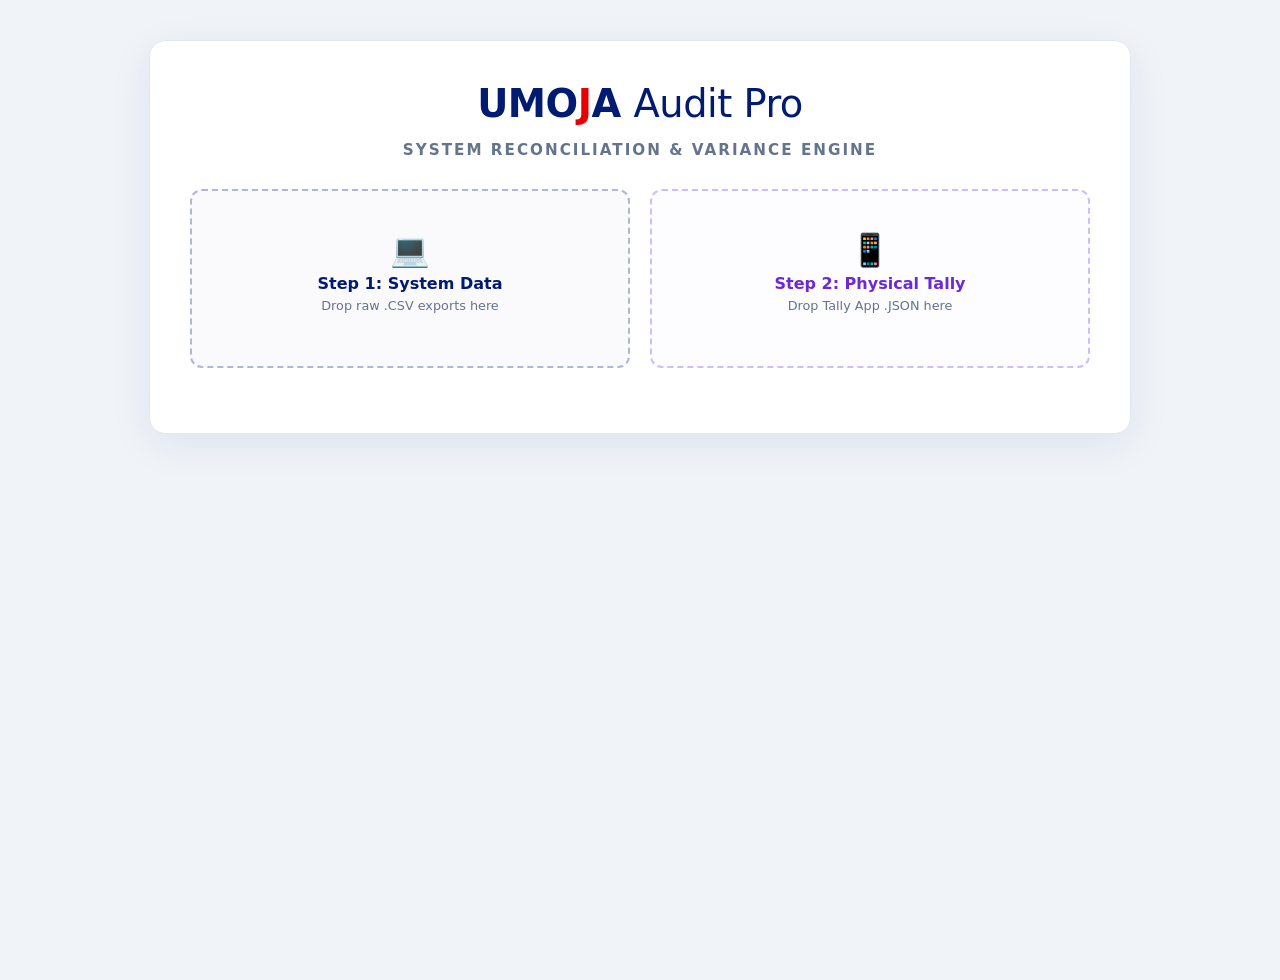
<file: Umoja_Audit_Pro.html>
<!DOCTYPE html>
<html lang="en">
<head>
    <meta charset="UTF-8">
    <title>UMOJA Stock Pro: Audit Edition</title>
    <style>
        /* Umoja Official Brand Theme (Light) */
        body { font-family: system-ui, -apple-system, sans-serif; margin: 0; padding: 40px 20px; min-height: 100vh; display: flex; align-items: flex-start; justify-content: center; background: #f0f4f8; color: #1f2937; }
        .container { background: #ffffff; padding: 40px; border-radius: 16px; border: 1px solid #e2e8f0; box-shadow: 0 10px 40px rgba(0, 27, 113, 0.08); width: 100%; max-width: 900px; }
        
        h2 { margin-top: 0; font-size: 2.4rem; font-weight: 900; color: #001b71; text-align: center; margin-bottom: 5px; letter-spacing: -0.5px; }
        .brand-dot { color: #e60000; }
        p.subtitle { color: #64748b; text-align: center; margin-bottom: 30px; font-size: 0.95rem; font-weight: 600; letter-spacing: 2px; text-transform: uppercase; }

        /* Dual Drop Zones */
        .drop-grid { display: grid; grid-template-columns: 1fr 1fr; gap: 20px; margin-bottom: 25px; }
        
        .drop-zone { border: 2px dashed rgba(0, 27, 113, 0.3); border-radius: 12px; padding: 40px 20px; text-align: center; background: rgba(0, 27, 113, 0.02); cursor: pointer; transition: all 0.3s ease; position: relative; }
        .drop-zone.dragover { border-color: #001b71; background: rgba(0, 27, 113, 0.06); transform: scale(1.02); }
        .drop-zone:hover { border-color: #001b71; background: rgba(0, 27, 113, 0.04); }
        .drop-zone input[type="file"] { display: none; }
        
        .drop-zone-audit { border-color: rgba(139, 92, 246, 0.4); background: rgba(139, 92, 246, 0.02); }
        .drop-zone-audit.dragover { border-color: #8b5cf6; background: rgba(139, 92, 246, 0.06); }
        .drop-zone-audit:hover { border-color: #8b5cf6; background: rgba(139, 92, 246, 0.04); }

        .file-status { display: none; margin-top: 10px; font-size: 0.85rem; font-weight: 700; color: #059669; background: #d1fae5; padding: 4px 8px; border-radius: 6px; }

        .progress-bar-container { width: 100%; background: #e2e8f0; border-radius: 10px; height: 8px; margin-bottom: 20px; overflow: hidden; display: none; }
        .progress-bar { height: 100%; background: #001b71; width: 0%; transition: width 0.2s; }
        
        /* Stats */
        .dashboard { display: none; grid-template-columns: repeat(4, 1fr); gap: 15px; margin-bottom: 20px; }
        .stat-card { background: #f8fafc; padding: 15px; border-radius: 12px; text-align: center; border: 1px solid #e2e8f0; }
        .stat-value { font-size: 1.4rem; font-weight: 800; color: #001b71; margin-bottom: 5px; }
        .stat-label { font-size: 0.7rem; color: #64748b; text-transform: uppercase; letter-spacing: 0.5px; font-weight: 700; }
        .stat-audit { border-color: #c4b5fd; background: #f5f3ff; }
        .stat-audit .stat-value { color: #6d28d9; }

        /* Variance Alerts */
        .alerts-container { display: none; background: #fff1f2; border: 1px solid #fecaca; border-radius: 12px; padding: 20px; margin-bottom: 25px; }
        .alerts-header { display: flex; justify-content: space-between; align-items: flex-start; margin-bottom: 15px; border-bottom: 1px solid #fecaca; padding-bottom: 15px; }
        .alerts-header h3 { margin: 0 0 5px 0; color: #dc2626; font-size: 1.1rem; font-weight: 800; }
        .alerts-scroll { max-height: 200px; overflow-y: auto; padding-right: 10px; }
        .alerts-list { margin: 0; padding: 0; list-style: none; font-size: 0.85rem; color: #991b1b; }
        .alerts-list li { margin-bottom: 6px; padding-bottom: 6px; border-bottom: 1px dashed #fecaca; display: flex; justify-content: space-between; align-items: center; }
        
        .tag-missing { background: #dc2626; color: white; padding: 3px 8px; border-radius: 4px; font-size: 0.7rem; font-weight: bold; }
        .tag-extra { background: #3b82f6; color: white; padding: 3px 8px; border-radius: 4px; font-size: 0.7rem; font-weight: bold; }
        .tag-perfect { background: #10b981; color: white; padding: 3px 8px; border-radius: 4px; font-size: 0.7rem; font-weight: bold; }

        .btn-audit-export { background: #6d28d9; color: white; border: none; padding: 8px 16px; border-radius: 8px; cursor: pointer; font-weight: bold; font-size: 0.85rem; transition: background 0.2s; }
        .btn-audit-export:hover { background: #5b21b6; }

        /* Preview Table */
        .preview-container { display: none; margin-bottom: 25px; background: #f8fafc; border-radius: 12px; padding: 15px; border: 1px solid #e2e8f0; }
        .preview-header { display: flex; justify-content: space-between; align-items: center; margin-bottom: 15px; }
        .preview-title { font-size: 0.9rem; color: #334155; font-weight: 700; text-transform: uppercase; letter-spacing: 0.5px; }
        .search-box { background: #ffffff; border: 1px solid #cbd5e1; color: #0f172a; padding: 8px 12px; border-radius: 8px; width: 250px; font-size: 0.85rem; }
        
        .table-scroll { overflow-x: auto; max-height: 400px; overflow-y: auto; border-radius: 8px; border: 1px solid #e2e8f0; }
        table { width: 100%; border-collapse: collapse; font-size: 0.8rem; text-align: left; background: white; }
        th { background: #001b71; padding: 12px 10px; color: #ffffff; font-weight: 600; position: sticky; top: 0; z-index: 10; }
        th.th-audit { background: #6d28d9; border-left: 2px solid rgba(255,255,255,0.2); }
        td { padding: 10px; border-top: 1px solid #e2e8f0; color: #334155; }
        tr:hover td { background: #f1f5f9; }
        
        td.td-variance-bad { color: #dc2626; font-weight: bold; background: #fef2f2; }
        td.td-variance-good { color: #10b981; font-weight: bold; background: #f0fdf4; }
        td.td-variance-extra { color: #3b82f6; font-weight: bold; background: #eff6ff; }

        /* Buttons */
        .btn-group { display: flex; flex-direction: column; gap: 10px; display: none; }
        .btn-row { display: flex; gap: 15px; }
        button.action-btn { flex: 1; border: none; padding: 16px 20px; border-radius: 8px; cursor: pointer; font-weight: 700; font-size: 0.95rem; transition: all 0.2s ease; text-transform: uppercase; }
        .btn-primary { background: #001b71; color: #fff; }
        .btn-primary:hover { background: #00124d; transform: translateY(-1px); }
        .btn-secondary { background: transparent; color: #64748b; width: 100%; margin-top: 5px; padding: 12px; border-radius: 8px; border: 1px dashed #cbd5e1; cursor: pointer; font-weight: 600; }
        .btn-secondary:hover { background: #f1f5f9; color: #0f172a; border-color: #94a3b8; }
        
        ::-webkit-scrollbar { width: 8px; height: 8px; }
        ::-webkit-scrollbar-track { background: #f1f5f9; border-radius: 4px; }
        ::-webkit-scrollbar-thumb { background: #cbd5e1; border-radius: 4px; }
    </style>
</head>
<body>

    <div class="container">
        <h2>UMO<span class="brand-dot">J</span>A <span style="font-weight: 300;">Audit Pro</span></h2>
        <p class="subtitle">System Reconciliation & Variance Engine</p>
        
        <div class="drop-grid" id="dropGrid">
            <div class="drop-zone" id="dropZoneSystem" onclick="document.getElementById('csvFiles').click()">
                <span style="font-size: 2rem; display:block; margin-bottom:5px;">💻</span>
                <strong style="font-size: 1rem; color: #001b71;">Step 1: System Data</strong>
                <p style="color: #64748b; margin-top: 5px; font-size: 0.8rem;">Drop raw .CSV exports here</p>
                <div id="statusSystem" class="file-status">✅ Loaded</div>
                <input type="file" id="csvFiles" accept=".csv" multiple>
            </div>

            <div class="drop-zone drop-zone-audit" id="dropZoneTally" onclick="document.getElementById('jsonFile').click()">
                <span style="font-size: 2rem; display:block; margin-bottom:5px;">📱</span>
                <strong style="font-size: 1rem; color: #6d28d9;">Step 2: Physical Tally</strong>
                <p style="color: #64748b; margin-top: 5px; font-size: 0.8rem;">Drop Tally App .JSON here</p>
                <div id="statusTally" class="file-status">✅ Loaded</div>
                <input type="file" id="jsonFile" accept=".json" multiple>
            </div>
        </div>

        <button id="btnRunAudit" class="action-btn" style="width:100%; background: #6d28d9; color: white; display: none; margin-bottom: 25px;" onclick="runAuditReconciliation()">
            🔍 Run Stock Reconciliation Audit
        </button>

        <div class="progress-bar-container" id="progressContainer"><div class="progress-bar" id="progressBar"></div></div>

        <div class="dashboard" id="dashboard">
            <div class="stat-card"><div class="stat-value" id="statSysRows">0</div><div class="stat-label">System Styles</div></div>
            <div class="stat-card"><div class="stat-value" id="statSysSOH">0</div><div class="stat-label">System Count</div></div>
            <div class="stat-card stat-audit"><div class="stat-value" id="statPhySOH">0</div><div class="stat-label">Physical Count</div></div>
            <div class="stat-card stat-audit"><div class="stat-value" id="statVariance">0</div><div class="stat-label">Net Variance</div></div>
        </div>

        <div class="alerts-container" id="alertsContainer">
            <div class="alerts-header">
                <div>
                    <h3 id="alertsTitle">🚨 Audit Discrepancies</h3>
                    <div style="font-size: 0.8rem; color: #7f1d1d;">Items missing from physical count or unlogged extras.</div>
                </div>
                <button class="btn-audit-export" onclick="downloadAuditReport()">📥 Export Variance Report</button>
            </div>
            <div class="alerts-scroll">
                <ul class="alerts-list" id="alertsList"></ul>
            </div>
        </div>

        <div class="preview-container" id="previewContainer">
            <div class="preview-header">
                <div class="preview-title">👀 Reconciliation Ledger</div>
                <input type="text" id="searchInput" class="search-box" placeholder="🔍 Search description or size..." onkeyup="filterTable()">
            </div>
            <div class="table-scroll">
                <table id="previewTable">
                    <thead>
                        <tr>
                            <th>Style / Desc</th><th>Size</th><th>Col</th>
                            <th class="th-audit">Sys. SOH</th><th class="th-audit">Phy. Count</th><th class="th-audit">Variance</th>
                        </tr>
                    </thead>
                    <tbody id="previewBody"></tbody>
                </table>
            </div>
        </div>
        
        <div class="btn-group" id="actionButtons">
            <button class="btn-secondary" onclick="location.reload()">↺ Start New Audit</button>
        </div>
    </div>

   <script>
        // Data Stores
        let systemDataMap = new Map(); 
        let physicalDataMap = new Map(); 
        let auditReportArray = []; 
        let csvFileLoaded = false;
        let jsonFileLoaded = false;
        
        // --- NEW: FILE MEMORY TO PREVENT DOUBLE-COUNTING ---
        let processedSystemFiles = new Set();
        let processedTallyFiles = new Set();

        function escapeHTML(str) {
            return String(str).replace(/[&<>"']/g, function(m) { return {'&': '&amp;', '<': '&lt;', '>': '&gt;', '"': '&quot;', "'": '&#039;'}[m]; });
        }
        
        function makeKey(desc, color, size) {
            return `${String(desc).trim().toLowerCase()}|${String(color).trim().toLowerCase()}|${String(size).trim().toLowerCase()}`;
        }

        function setupDropZone(zoneId, inputId) {
            const zone = document.getElementById(zoneId);
            const input = document.getElementById(inputId);
            ['dragenter', 'dragover', 'dragleave', 'drop'].forEach(e => { zone.addEventListener(e, preventDefaults); });
            function preventDefaults(e) { e.preventDefault(); e.stopPropagation(); }
            ['dragenter', 'dragover'].forEach(e => zone.addEventListener(e, () => zone.classList.add('dragover')));
            ['dragleave', 'drop'].forEach(e => zone.addEventListener(e, () => zone.classList.remove('dragover')));
            zone.addEventListener('drop', (e) => { if(e.dataTransfer.files.length) handleFiles(e.dataTransfer.files, zoneId); });
            input.addEventListener('change', function() { if(this.files.length) handleFiles(this.files, zoneId); });
        }

        setupDropZone('dropZoneSystem', 'csvFiles');
        setupDropZone('dropZoneTally', 'jsonFile');

        async function handleFiles(files, zoneId) {
            // FIX: Removed the .clear() functions here so sequential dropping doesn't erase old data!
            if (zoneId === 'dropZoneSystem') {
                await processSystemCSV(files);
                document.getElementById('statusSystem').style.display = 'inline-block';
                document.getElementById('statusSystem').innerText = `✅ ${processedSystemFiles.size} System Files`;
                csvFileLoaded = true;
            } else if (zoneId === 'dropZoneTally') {
                await processTallyJSON(files);
                document.getElementById('statusTally').style.display = 'inline-block';
                document.getElementById('statusTally').innerText = `✅ ${processedTallyFiles.size} Tally Files`;
                jsonFileLoaded = true;
            }
            
            if (csvFileLoaded && jsonFileLoaded) {
                document.getElementById('btnRunAudit').style.display = 'block';
            }
        }

        async function processSystemCSV(files) {
            for (let i = 0; i < files.length; i++) {
                const file = files[i];
                
                // FIX: Duplicate Protection! Ignore if already processed.
                if (processedSystemFiles.has(file.name)) continue;
                processedSystemFiles.add(file.name);

                try {
                    // FIX: Added onerror to prevent silent app freezes on corrupted files
                    const text = await new Promise((res, rej) => { 
                        const r = new FileReader(); 
                        r.onload = e => res(e.target.result); 
                        r.onerror = e => rej(new Error("File read failed"));
                        r.readAsText(file); 
                    });
                    
                    const rows = parseCSV(text);
                    rows.forEach(r => {
                        if (r.length >= 21 && r[13] && r[13].includes("Style Code")) {
                            let desc = r[16].trim(); 
                            let size = r[17].trim(); 
                            let color = r[18].trim();
                            let soh = parseInt(r[20]) || 0;
                            
                            if (soh >= 0) {
                                let key = makeKey(desc, color, size);
                                if (!systemDataMap.has(key)) {
                                    systemDataMap.set(key, { desc, color, size, sysSOH: 0 });
                                }
                                systemDataMap.get(key).sysSOH += soh;
                            }
                        }
                    });
                } catch (e) {
                    alert(`Error processing ${file.name}. Skipped.`);
                }
            }
        }

        async function processTallyJSON(files) {
            for (let i = 0; i < files.length; i++) {
                const file = files[i];

                // FIX: Duplicate Protection! Ignore if already processed.
                if (processedTallyFiles.has(file.name)) continue;
                processedTallyFiles.add(file.name);

                try {
                    // FIX: Added onerror to prevent silent app freezes
                    const text = await new Promise((res, rej) => { 
                        const r = new FileReader(); 
                        r.onload = e => res(e.target.result); 
                        r.onerror = e => rej(new Error("File read failed"));
                        r.readAsText(file); 
                    });
                    
                    let data = JSON.parse(text);
                    if (data.data && Array.isArray(data.data)) data = data.data; 
                    
                    data.forEach(item => {
                        let desc = item.brand.trim();
                        let color = item.color.trim();
                        let size = String(item.size).trim();
                        let count = parseInt(item.count) || 0;
                        
                        let key = makeKey(desc, color, size);
                        if (!physicalDataMap.has(key)) {
                            physicalDataMap.set(key, 0);
                        }
                        physicalDataMap.set(key, physicalDataMap.get(key) + count);
                    });
                } catch(e) {
                    alert(`Invalid Tally JSON file skipped: ${file.name}`);
                    processedTallyFiles.delete(file.name); // Remove from memory if it failed
                }
            }
        }

        function runAuditReconciliation() {
            document.getElementById('dropGrid').style.display = 'none';
            document.getElementById('btnRunAudit').style.display = 'none';
            
            let totalSysSOH = 0;
            let totalPhySOH = 0;
            let totalVariance = 0;
            let activeStylesCount = 0;
            
            auditReportArray = [["Description", "Color", "Size", "System SOH", "Physical Count", "Variance", "Status"]];
            let discrepancyHTML = "";
            let discrepancyCount = 0;

            const tbody = document.getElementById('previewBody');
            tbody.innerHTML = "";
            const fragment = document.createDocumentFragment();

            const allKeys = new Set([...systemDataMap.keys(), ...physicalDataMap.keys()]);

            allKeys.forEach(key => {
                let sysObj = systemDataMap.get(key) || { desc: "Unknown", color: "Unknown", size: "Unknown", sysSOH: 0 };
                let phyCount = physicalDataMap.get(key) || 0;
                
                if (sysObj.desc === "Unknown") {
                    let parts = key.split('|');
                    sysObj.desc = parts[0].toUpperCase();
                    sysObj.color = parts[1].toUpperCase();
                    sysObj.size = parts[2].toUpperCase();
                }

                if (sysObj.sysSOH === 0 && phyCount === 0) return;

                activeStylesCount++;
                totalSysSOH += sysObj.sysSOH;
                totalPhySOH += phyCount;
                
                let variance = phyCount - sysObj.sysSOH;
                totalVariance += variance;

                let status = "Matched";
                let varClass = "td-variance-good";
                let varText = variance;

                if (variance < 0) {
                    status = "Missing";
                    varClass = "td-variance-bad";
                    discrepancyCount++;
                    discrepancyHTML += `<li><span><strong>${escapeHTML(sysObj.desc)}</strong> (Col: ${escapeHTML(sysObj.color)}, Sz: ${escapeHTML(sysObj.size)})</span> <span class="tag-missing">MISSING ${Math.abs(variance)}</span></li>`;
                } else if (variance > 0) {
                    status = "Overage";
                    varClass = "td-variance-extra";
                    varText = "+" + variance;
                    discrepancyCount++;
                    discrepancyHTML += `<li><span><strong>${escapeHTML(sysObj.desc)}</strong> (Col: ${escapeHTML(sysObj.color)}, Sz: ${escapeHTML(sysObj.size)})</span> <span class="tag-extra">EXTRA ${variance}</span></li>`;
                }

                auditReportArray.push([sysObj.desc, sysObj.color, sysObj.size, sysObj.sysSOH, phyCount, variance, status]);

                let tr = document.createElement('tr');
                tr.innerHTML = `
                    <td><strong>${escapeHTML(sysObj.desc)}</strong></td>
                    <td>${escapeHTML(sysObj.size)}</td>
                    <td>${escapeHTML(sysObj.color)}</td>
                    <td style="border-left: 2px solid #e2e8f0; font-weight:bold;">${sysObj.sysSOH}</td>
                    <td style="font-weight:bold; color:#6d28d9;">${phyCount}</td>
                    <td class="${varClass}">${varText}</td>
                `;
                fragment.appendChild(tr);
            });

            tbody.appendChild(fragment);

            document.getElementById('statSysRows').innerText = activeStylesCount.toLocaleString();
            document.getElementById('statSysSOH').innerText = totalSysSOH.toLocaleString();
            document.getElementById('statPhySOH').innerText = totalPhySOH.toLocaleString();
            
            const varEl = document.getElementById('statVariance');
            varEl.innerText = (totalVariance > 0 ? "+" : "") + totalVariance.toLocaleString();
            if (totalVariance < 0) varEl.style.color = "#dc2626";
            
            document.getElementById('dashboard').style.display = 'grid';

            const alertsContainer = document.getElementById('alertsContainer');
            if (discrepancyCount > 0) {
                document.getElementById('alertsTitle').innerText = `🚨 ${discrepancyCount} Discrepancies Found`;
                document.getElementById('alertsList').innerHTML = discrepancyHTML;
                alertsContainer.style.background = "#fff1f2";
                alertsContainer.style.borderColor = "#fecaca";
            } else {
                document.getElementById('alertsTitle').innerText = `✅ Perfect Match!`;
                document.getElementById('alertsTitle').style.color = "#059669";
                document.getElementById('alertsList').innerHTML = "<li><span>Your physical count exactly matches the system data. Incredible!</span></li>";
                alertsContainer.style.background = "#f0fdf4";
                alertsContainer.style.borderColor = "#bbf7d0";
            }
            alertsContainer.style.display = 'block';
            document.getElementById('previewContainer').style.display = 'block';
            document.getElementById('actionButtons').style.display = 'flex';
        }

        function filterTable() {
            let filter = document.getElementById("searchInput").value.toUpperCase();
            let trs = document.getElementById("previewBody").getElementsByTagName("tr");
            for (let i = 0; i < trs.length; i++) {
                trs[i].style.display = (trs[i].textContent || trs[i].innerText).toUpperCase().indexOf(filter) > -1 ? "" : "none";
            }
        }

        function downloadAuditReport() {
            let csvContent = auditReportArray.map(r => r.map(v => `"${String(v).replace(/"/g, '""')}"`).join(",")).join("\n");
            const blob = new Blob([csvContent], { type: 'text/csv;charset=utf-8;' });
            const a = document.createElement('a'); 
            a.href = window.URL.createObjectURL(blob); 
            a.download = `UMOJA_AUDIT_REPORT_${new Date().toISOString().slice(0,10)}.csv`; 
            a.click();
        }

        function parseCSV(text) {
            const rows = []; let row = [], inQuotes = false, val = "";
            for (let i = 0; i < text.length; i++) {
                let char = text[i];
                if (char === '"' && text[i+1] === '"') { val += '"'; i++; } 
                else if (char === '"') { inQuotes = !inQuotes; } 
                else if (char === ',' && !inQuotes) { row.push(val.trim()); val = ""; } 
                else if (char === '\n' && !inQuotes) { row.push(val.trim()); rows.push(row); row = []; val = ""; } 
                else if (char !== '\r') { val += char; }
            }
            if (val || row.length > 0) { row.push(val.trim()); rows.push(row); }
            return rows;
        }
    </script>
</body>
</html>
</file>
